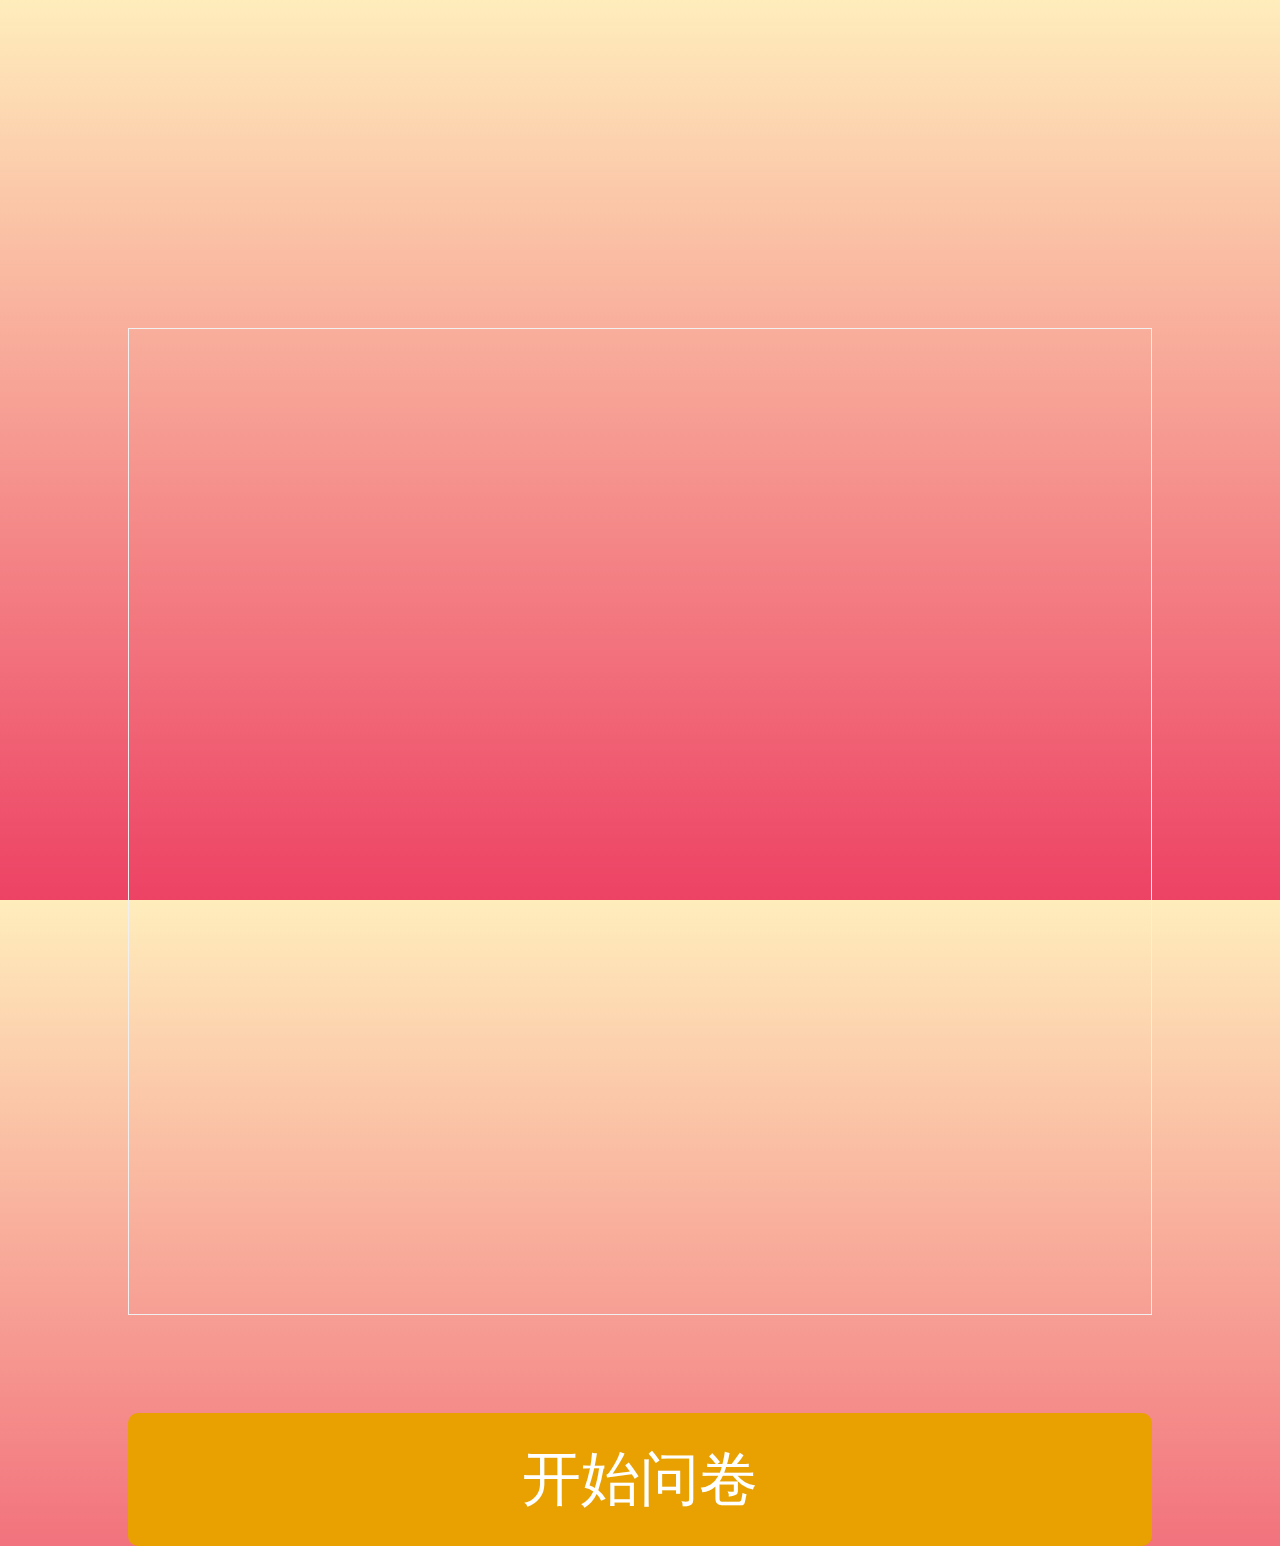
<file: index.html>
<!DOCTYPE html>
<html lang="en">
<head>
	<meta charset="UTF-8">
	<meta name="viewport" content="width=device-width, initial-scale=1, maximum-scale=1, user-scalable=0" />
	<meta name="format-detection" content="telephone=no" />
    <meta content="email=no" name="format-detection" />
    <meta name="apple-mobile-web-app-capable" content="yes" />
    <meta name="apple-mobile-web-app-status-bar-style" content="black">
	<title>美德乐</title>
	<link rel="stylesheet" href="css/app_reset.css">
	<link rel="stylesheet" href="css/style.css">
</head>
<body class="bgColor">
	<div class="main_body">
		<div class="m_bon"><!-- 1.5/间距块 --></div>

		<div class="qrcode"></div>

		<div class="m_top"><!-- 0.5间距块 --></div>

		<div><a href="Question-one.html" class="btn">开始问卷</a></div>
	</div>
</body>
<script type="text/javascript" src="js/jquery-3.1.1.min.js"></script>
<script type="text/javascript" src="js/script.js"></script>
</html>
</file>
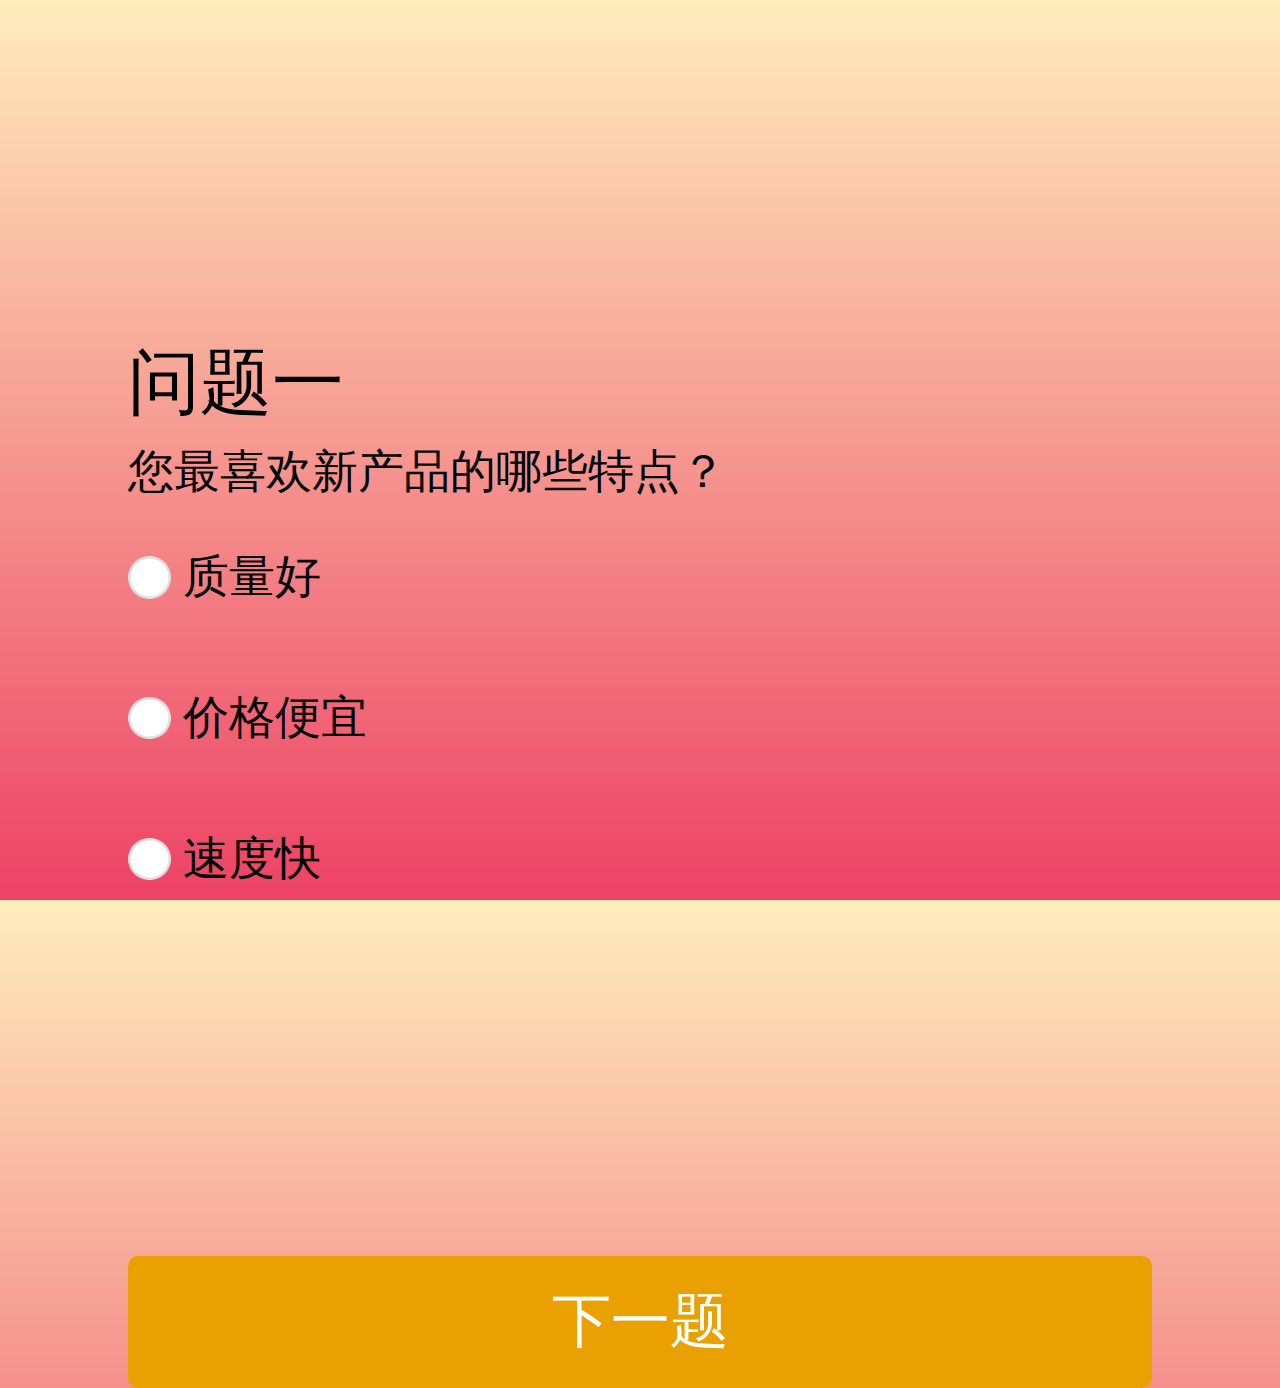
<file: Question-one.html>
<!DOCTYPE html>
<html lang="en">
<head>
	<meta charset="UTF-8">
	<meta name="viewport" content="width=device-width, initial-scale=1, maximum-scale=1, user-scalable=0" />
	<meta name="format-detection" content="telephone=no" />
    <meta content="email=no" name="format-detection" />
    <meta name="apple-mobile-web-app-capable" content="yes" />
    <meta name="apple-mobile-web-app-status-bar-style" content="black">
	<title>美德乐--答题</title>
	<link rel="stylesheet" href="css/app_reset.css">
	<link rel="stylesheet" href="css/style.css">
</head>
<body class="bgColor">
	<div class="main_body">
		<div class="ques_con1 tab">
			<div class="m_bon"><!-- 1间距块 --></div>
			<h2>问题一</h2>
			<h3>您最喜欢新产品的哪些特点？</h3>
			<form id="form">
				<p class="line"><input type="radio" name="sex" id="d1"><i class="dd"></i>&nbsp;<label for="d1">质量好</label></p>
				<p class="line"><input type="radio" name="sex" id="d2"><i class="dd"></i>&nbsp;<label for="d2">价格便宜</label></p>
				<p class="line"><input type="radio" name="sex" id="d3"><i class="dd"></i>&nbsp;<label for="d3">速度快</label></p>

				<div class="m_bon"><!-- 1/间距块 --></div>

				<p><input type="button" value="下一题" class="btn btn-a"></p>
			</form>
		</div>

		
		<div class="ques_con2 tab hide">
			<div class="m_bon"><!-- 1.5间距块 --></div>
			<h2>问题二</h2>
			<h3>您最喜欢新产品的哪些特点？</h3>
			<form id="form">
				<p class="line"><input type="radio" name="sex1" id="d4"><i class="dd"></i>&nbsp;<label for="d4">质量好</label></p>
				<p class="line"><input type="radio" name="sex1" id="d5"><i class="dd"></i>&nbsp;<label for="d5">价格便宜</label></p>
				<p class="line"><input type="radio" name="sex1" id="d6"><i class="dd"></i>&nbsp;<label for="d6">速度快</label></p>

				<div class="m_bon"><!-- 1/间距块 --></div>

				<p><input type="button" value="下一题" class="btn btn-b"></p>
			</form>
		</div>


		<div class="ques_con2 tab hide">
			<div class="m_bon"><!-- 1.5间距块 --></div>
			<h2>问题三</h2>
			<h3>您最喜欢新产品的哪些特点？</h3>
			<form id="form">
				<p class="line"><input type="radio" name="sex2" id="d7"><i class="dd"></i>&nbsp;<label for="d7">质量好</label></p>
				<p class="line"><input type="radio" name="sex2" id="d8"><i class="dd"></i>&nbsp;<label for="d8">价格便宜</label></p>
				<p class="line"><input type="radio" name="sex2" id="d9"><i class="dd"></i>&nbsp;<label for="d9">速度快</label></p>

				<div class="m_bon"><!-- 1/间距块 --></div>

				<p><input type="button" value="下一题" class="btn btn-c"></p>
			</form>
		</div>

		<div class="ques_con2 tab hide">
			<div class="m_bon"><!-- 1.5间距块 --></div>
			<form class="wike" id="form">
				<p class="linel"><label class="poen">姓名</label><input type="text" class="poenl" id="name"></p>
				<p class="linel"><label class="poen">联系电话</label><input type="text" class="poenl" id="phone"></p>
				<p class="linel"><label class="poen">邮箱</label><input type="text" class="poenl" id="email"></p>
				<p class="linel"><label class="poen">联系地址</label><input type="text" class="poenl" id="address"></p>
				<p class="linel"><label class="poen">公司名称</label><input type="text" class="poenl" id="company"></p>

				<div class="m_top"><!-- 0.5/间距块 --></div>

				<p><input type="button" class="btn btn-d" id="submit" value="提交"></p>
			</form>
		</div>
	</div>
</body>
<script type="text/javascript" src="js/jquery-3.1.1.min.js"></script>
<script type="text/javascript" src="js/script.js"></script>
</html>
</file>
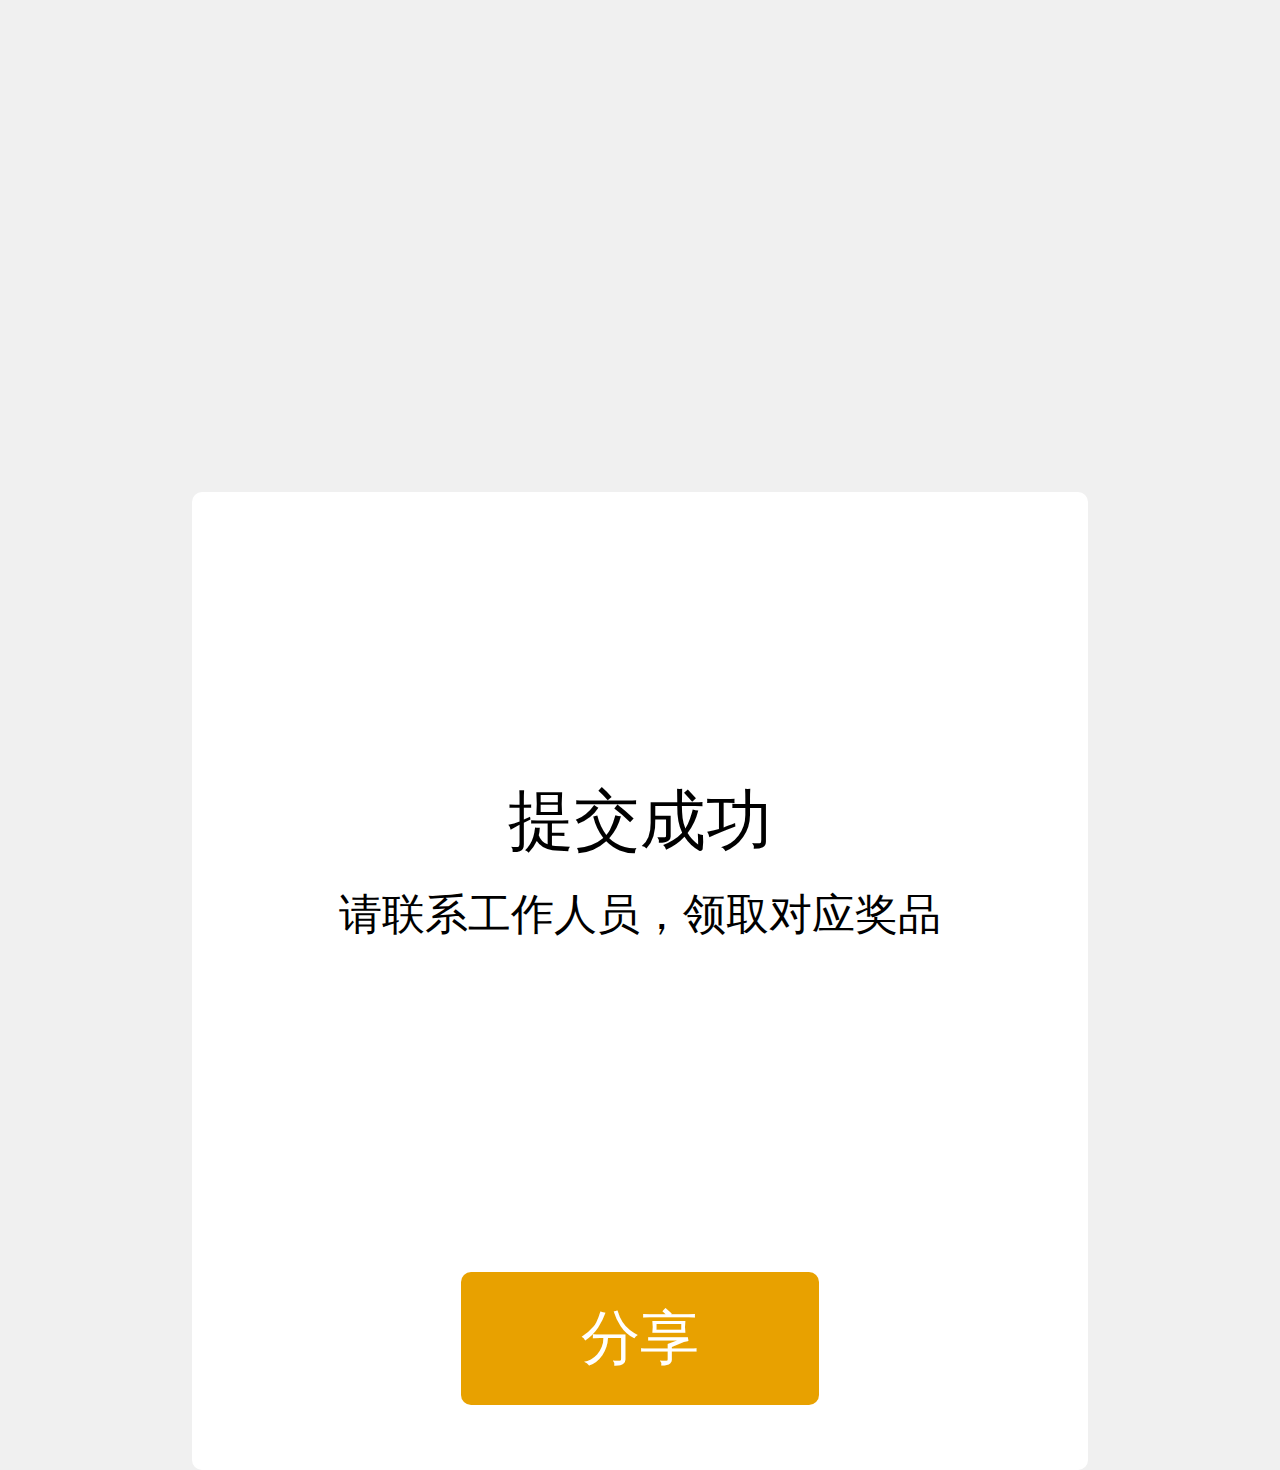
<file: Submit-success.html>
<!DOCTYPE html>
<html lang="en">
<head>
	<meta charset="UTF-8">
	<meta name="viewport" content="width=device-width, initial-scale=1, maximum-scale=1, user-scalable=0" />
	<meta name="format-detection" content="telephone=no" />
    <meta content="email=no" name="format-detection" />
    <meta name="apple-mobile-web-app-capable" content="yes" />
    <meta name="apple-mobile-web-app-status-bar-style" content="black">
	<title>美德乐--领奖</title>
	<link rel="stylesheet" href="css/app_reset.css">
	<link rel="stylesheet" href="css/animate.css">
	<link rel="stylesheet" href="css/style.css">
</head>
<body class="bgColor2">
	<div class="m_bom"></div>

	<div class="content">
		<h2>提交成功</h2>
		<p>请联系工作人员，领取对应奖品</p>
		<div class="m_bon"></div>
		<button class="btn btn-A">分享</button>
	</div>

	<!-- 分享遮罩 -->
	<div class="mark"><img src="img/fen.png" alt=""></div>
</body>
<script type="text/javascript" src="js/jquery-3.1.1.min.js"></script>
<script type="text/javascript" src="js/script.js"></script>
<script>
	$(function(){
		$('.btn-A').click(function(){
			$('.mark').css('display','block');
		})
		$('.mark').click(function(){
			$('.mark').css('display','none');
		})
	})
</script>
</html>
</file>
<file: css/style.css>
/*背景颜色--公共*/
.bgColor{
    background: #FFEDBC;  
    background: -webkit-linear-gradient(to top, #ED4264, #FFEDBC); 
    background: linear-gradient(to top, #ED4264, #FFEDBC); 
}

.bgColor2{
	background: #f0f0f0; 
}

/*主题宽度--公共*/
.main_body{
	width: 80%;
	height: 100%;
	margin:0 auto;
}

/*模块间隔样式--公共*/
.m_top{
	width: 100%;
	height: 0.3rem;
}
.m_bon{
	width: 100%;
	height: 1rem;
}
.m_bom{
	width: 100%;
	height: 1.5rem;
}


/*首页样式---------------*/
/*二维码样式*/
.qrcode{
	width: 100%;
	padding:1.5rem;
	border:1px solid #f0f0f0;
}

/*按钮样式*/
.btn{
	width: 100%;
	padding:0.08rem 0;
	font-size: 0.18rem;
	color:#fff;
	border-radius: 10px;
	background: #E8A100;
}
/*------------------------*/



/*题一样式*/
.ques_con{
	width: 100%;
	padding-top:0.3rem;
}
.ques_con h2,.ques_con h3,
.ques_con1 h2,.ques_con1 h3,
.ques_con2 h2,.ques_con2 h3{
	line-height: 1.5;
	font-weight: 500;
}
.ques_con h2,
.ques_con1 h2,
.ques_con2 h2{
	font-size: .22rem;
}
.ques_con h3,
.ques_con1 h3,
.ques_con2 h3{
	font-size: .14rem;
}
.line{
	line-height: 3;
	font-size: 0.14rem;
}
.hide{
	display: none;
}

/*------------------------*/


/*信息提交页样式*/
.linel{
	margin-bottom: 0.1rem;
}
.poen{
	display:block;
	line-height: 2;
	font-size: .14rem;
	color:#666;
}
.poenl{
	display:block;
	width: 100%;
	padding:0.08rem;
	border-radius: 6px;
}
/*---------------------*/


/*领奖页样式*/
.content{
	width: 70%;
	margin:0 auto;
	border-radius: 10px;
	background: #fff;
	text-align: center;
	padding:0.8rem 0 0.2rem 0;
}
.content h2{
	font-size: .2rem;
	font-weight: 500;
	line-height: 2;
}
.content p{
	font-size: .13rem;
}
.content .btn-A{
	width: 40% !important;

}

/*分享遮罩*/
.mark{
	width: 100%;
	height: 100%;
	background: rgba(0,0,0,0.7);
	position: fixed;
	top:0;
	padding-top:9%;
	display: none;
}
.mark img{
	display: block;
	width: 80%;
	margin: 0 auto;
	animation:0.5s jello infinite;
}
/*---------------------*/


/*单选样式*/
.line{
	position: relative;
	width: 100%;
}
.line i{
	width: 0.13rem;
	height: 0.13rem;
	display: inline-block;
	vertical-align: middle;
	background: url(../img/no.png) no-repeat;
	background-position: center;
	background-size: 100%;
}

.line input{
	position: absolute;
	left: 0rem;
	top: 0.17rem;
	opacity: 0;
}
.line input[type='radio']:checked+i{
	background: url(../img/yes.png) no-repeat;
	background-size: 100%;
	background-position: center;
}
</file>
